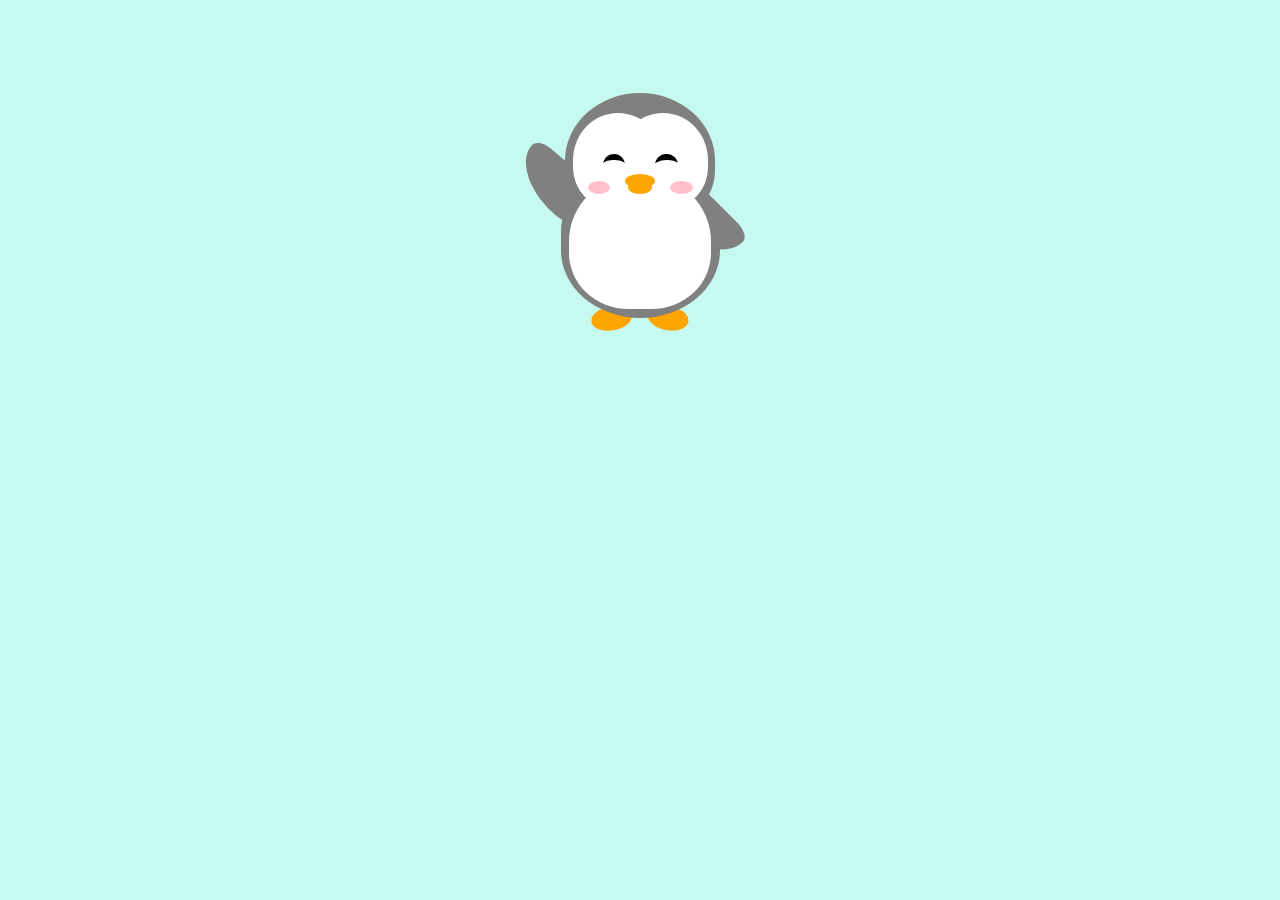
<file: index.html>
<!DOCTYPE html>
<html>
<head>
  <title>penguin</title>
  <style>
    :root {
      --penguin-size: 300px;
      --penguin-skin: gray;
      --penguin-belly: white;
      --penguin-beak: orange;
    }

    @media (max-width: 350px) {
      :root {
        /* Only change code below this line */
        --penguin-size: 200px;
        --penguin-skin: black;
        /* Only change code above this line */
      }
    }

    .penguin {
      position: relative;
      margin: auto;
      display: block;
      margin-top: 5%;
      width: var(--penguin-size, 300px);
      height: var(--penguin-size, 300px);
    }

    .right-cheek {
      top: 15%;
      left: 35%;
      background: var(--penguin-belly, white);
      width: 60%;
      height: 70%;
      border-radius: 70% 70% 60% 60%;
    }

    .left-cheek {
      top: 15%;
      left: 5%;
      background: var(--penguin-belly, white);
      width: 60%;
      height: 70%;
      border-radius: 70% 70% 60% 60%;
    }

    .belly {
      top: 60%;
      left: 2.5%;
      background: var(--penguin-belly, white);
      width: 95%;
      height: 100%;
      border-radius: 120% 120% 100% 100%;
    }

    .penguin-top {
      top: 10%;
      left: 25%;
      background: var(--penguin-skin, gray);
      width: 50%;
      height: 45%;
      border-radius: 70% 70% 60% 60%;
    }

    .penguin-bottom {
      top: 40%;
      left: 23.5%;
      background: var(--penguin-skin, gray);
      width: 53%;
      height: 45%;
      border-radius: 70% 70% 100% 100%;
    }

    .right-hand {
      top: 5%;
      left: 25%;
      background: var(--penguin-skin, black);
      width: 30%;
      height: 60%;
      border-radius: 30% 30% 120% 30%;
      transform: rotate(130deg);
      z-index: -1;
      animation-duration: 3s;
      animation-name: wave;
      animation-iteration-count: infinite;
      transform-origin:0% 0%;
      animation-timing-function: linear;
    }

    @keyframes wave {
        10% {
          transform: rotate(110deg);
        }
        20% {
          transform: rotate(130deg);
        }
        30% {
          transform: rotate(110deg);
        }
        40% {
          transform: rotate(130deg);
        }
      }

    .left-hand {
      top: 0%;
      left: 75%;
      background: var(--penguin-skin, gray);
      width: 30%;
      height: 60%;
      border-radius: 30% 30% 30% 120%;
      transform: rotate(-45deg);
      z-index: -1;
    }

    .right-feet {
      top: 85%;
      left: 60%;
      background: var(--penguin-beak, orange);
      width: 15%;
      height: 30%;
      border-radius: 50% 50% 50% 50%;
      transform: rotate(-80deg);
      z-index: -2222;
    }

    .left-feet {
      top: 85%;
      left: 25%;
      background: var(--penguin-beak, orange);
      width: 15%;
      height: 30%;
      border-radius: 50% 50% 50% 50%;
      transform: rotate(80deg);
      z-index: -2222;
    }

    .right-eye {
      top: 45%;
      left: 60%;
      background: black;
      width: 15%;
      height: 17%;
      border-radius: 50%;
    }

    .left-eye {
      top: 45%;
      left: 25%;
      background: black;
      width: 15%;
      height: 17%;
      border-radius: 50%;
    }

    .sparkle {
      top: 25%;
      left:-23%;
      background: white;
      width: 150%;
      height: 100%;
      border-radius: 50%;
    }

    .blush-right {
      top: 65%;
      left: 15%;
      background: pink;
      width: 15%;
      height: 10%;
      border-radius: 50%;
    }

    .blush-left {
      top: 65%;
      left: 70%;
      background: pink;
      width: 15%;
      height: 10%;
      border-radius: 50%;
    }

    .beak-top {
      top: 60%;
      left: 40%;
      background: var(--penguin-beak, orange);
      width: 20%;
      height: 10%;
      border-radius: 50%;
    }

    .beak-bottom {
      top: 65%;
      left: 42%;
      background: var(--penguin-beak, orange);
      width: 16%;
      height: 10%;
      border-radius: 50%;
    }

    body {
      background:#c6faf1;
    }

    .penguin * {
      position: absolute;
    }
  </style>
</head>
<body>
<div class="penguin">
  <div class="penguin-bottom">
    <div class="right-hand"></div>
    <div class="left-hand"></div>
    <div class="right-feet"></div>
    <div class="left-feet"></div>
  </div>
  <div class="penguin-top">
    <div class="right-cheek"></div>
    <div class="left-cheek"></div>
    <div class="belly"></div>
    <div class="right-eye">
      <div class="sparkle"></div>
    </div>
    <div class="left-eye">
      <div class="sparkle"></div>
    </div>
    <div class="blush-right"></div>
    <div class="blush-left"></div>
    <div class="beak-top"></div>
    <div class="beak-bottom"></div>
  </div>
</div>

</body>
</html>
</file>
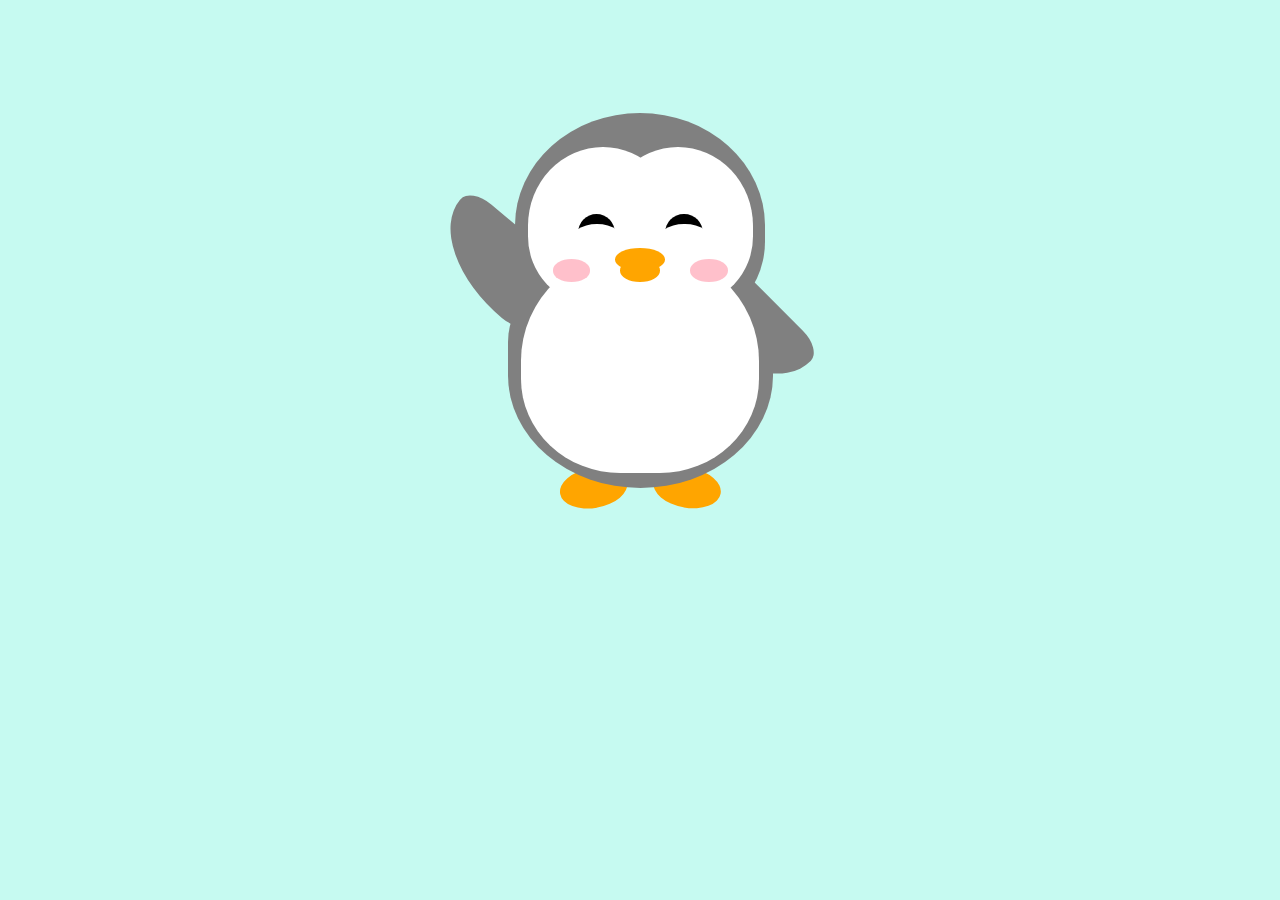
<file: responsive/index.html>
<!DOCTYPE html>
<html>
<head>
  <title>penguin</title>
  <style>
    :root {
      --penguin-size: 500px;
      --penguin-skin: gray;
      --penguin-belly: white;
      --penguin-beak: orange;
    }

    @media (max-width: 350px) {
      :root {
        /* Only change code below this line */
        --penguin-size: 200px;
        --penguin-skin: black;
        /* Only change code above this line */
      }
    }

    .penguin {
      position: relative;
      margin: auto;
      display: block;
      margin-top: 5%;
      width: var(--penguin-size, 500px);
      height: var(--penguin-size, 500px);
    }

    .right-cheek {
      top: 15%;
      left: 35%;
      background: var(--penguin-belly, white);
      width: 60%;
      height: 70%;
      border-radius: 70% 70% 60% 60%;
    }

    .left-cheek {
      top: 15%;
      left: 5%;
      background: var(--penguin-belly, white);
      width: 60%;
      height: 70%;
      border-radius: 70% 70% 60% 60%;
    }

    .belly {
      top: 60%;
      left: 2.5%;
      background: var(--penguin-belly, white);
      width: 95%;
      height: 100%;
      border-radius: 120% 120% 100% 100%;
    }

    .penguin-top {
      top: 10%;
      left: 25%;
      background: var(--penguin-skin, gray);
      width: 50%;
      height: 45%;
      border-radius: 70% 70% 60% 60%;
    }

    .penguin-bottom {
      top: 40%;
      left: 23.5%;
      background: var(--penguin-skin, gray);
      width: 53%;
      height: 45%;
      border-radius: 70% 70% 100% 100%;
    }

    .right-hand {
      top: 5%;
      left: 25%;
      background: var(--penguin-skin, black);
      width: 30%;
      height: 60%;
      border-radius: 30% 30% 120% 30%;
      transform: rotate(130deg);
      z-index: -1;
      animation-duration: 3s;
      animation-name: wave;
      animation-iteration-count: infinite;
      transform-origin:0% 0%;
      animation-timing-function: linear;
    }

    @keyframes wave {
        10% {
          transform: rotate(110deg);
        }
        20% {
          transform: rotate(130deg);
        }
        30% {
          transform: rotate(110deg);
        }
        40% {
          transform: rotate(130deg);
        }
      }

    .left-hand {
      top: 0%;
      left: 75%;
      background: var(--penguin-skin, gray);
      width: 30%;
      height: 60%;
      border-radius: 30% 30% 30% 120%;
      transform: rotate(-45deg);
      z-index: -1;
    }

    .right-feet {
      top: 85%;
      left: 60%;
      background: var(--penguin-beak, orange);
      width: 15%;
      height: 30%;
      border-radius: 50% 50% 50% 50%;
      transform: rotate(-80deg);
      z-index: -2222;
    }

    .left-feet {
      top: 85%;
      left: 25%;
      background: var(--penguin-beak, orange);
      width: 15%;
      height: 30%;
      border-radius: 50% 50% 50% 50%;
      transform: rotate(80deg);
      z-index: -2222;
    }

    .right-eye {
      top: 45%;
      left: 60%;
      background: black;
      width: 15%;
      height: 17%;
      border-radius: 50%;
    }

    .left-eye {
      top: 45%;
      left: 25%;
      background: black;
      width: 15%;
      height: 17%;
      border-radius: 50%;
    }

    .sparkle {
      top: 25%;
      left:-23%;
      background: white;
      width: 150%;
      height: 100%;
      border-radius: 50%;
    }

    .blush-right {
      top: 65%;
      left: 15%;
      background: pink;
      width: 15%;
      height: 10%;
      border-radius: 50%;
    }

    .blush-left {
      top: 65%;
      left: 70%;
      background: pink;
      width: 15%;
      height: 10%;
      border-radius: 50%;
    }

    .beak-top {
      top: 60%;
      left: 40%;
      background: var(--penguin-beak, orange);
      width: 20%;
      height: 10%;
      border-radius: 50%;
    }

    .beak-bottom {
      top: 65%;
      left: 42%;
      background: var(--penguin-beak, orange);
      width: 16%;
      height: 10%;
      border-radius: 50%;
    }

    body {
      background:#c6faf1;
    }

    .penguin * {
      position: absolute;
    }
  </style>
</head>
<body>
<div class="penguin">
  <div class="penguin-bottom">
    <div class="right-hand"></div>
    <div class="left-hand"></div>
    <div class="right-feet"></div>
    <div class="left-feet"></div>
  </div>
  <div class="penguin-top">
    <div class="right-cheek"></div>
    <div class="left-cheek"></div>
    <div class="belly"></div>
    <div class="right-eye">
      <div class="sparkle"></div>
    </div>
    <div class="left-eye">
      <div class="sparkle"></div>
    </div>
    <div class="blush-right"></div>
    <div class="blush-left"></div>
    <div class="beak-top"></div>
    <div class="beak-bottom"></div>
  </div>
</div>

</body>
</html>
</file>
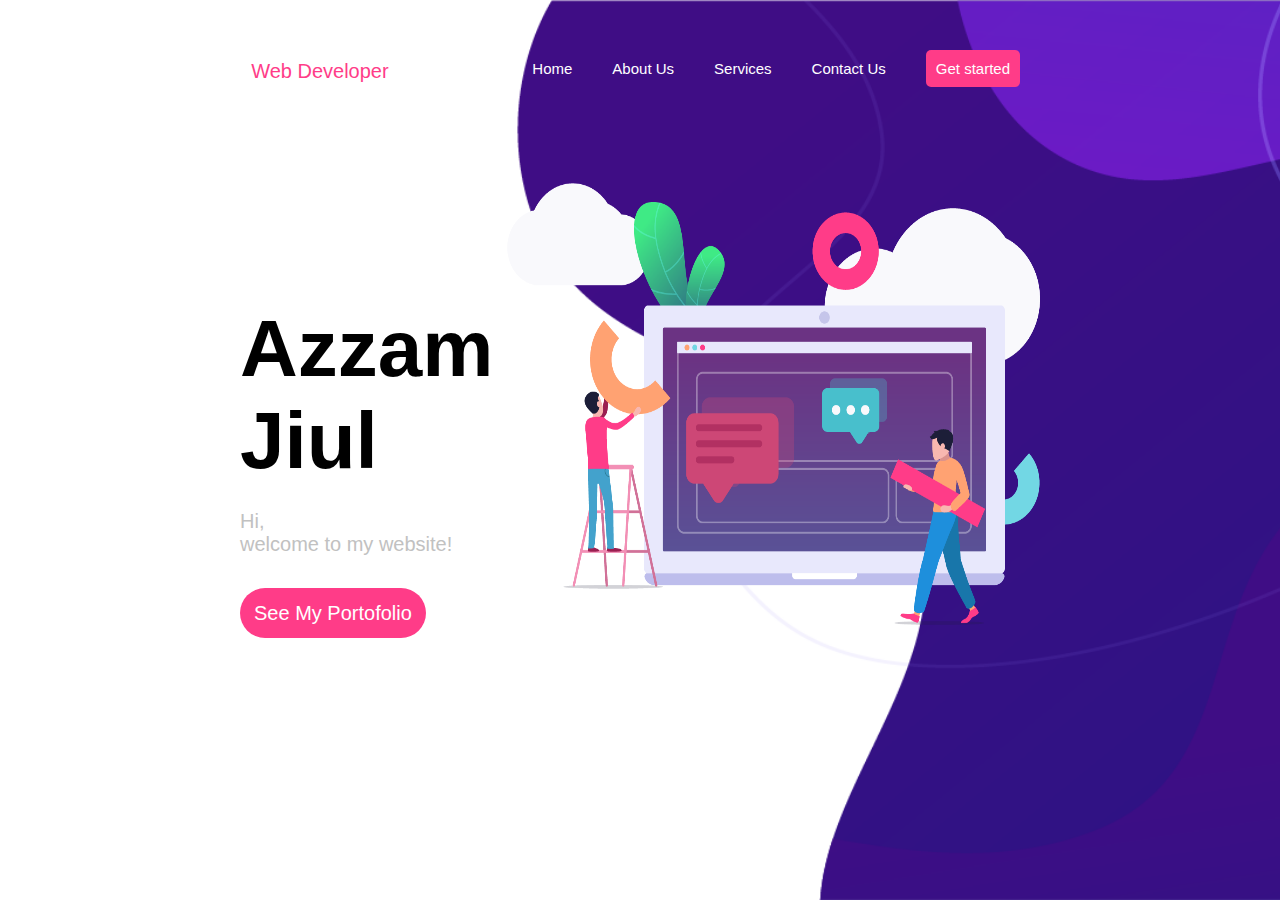
<file: index-old.html>
<!DOCTYPE html>
<html>
<head>
	<title>Design to code</title>
	<link rel="stylesheet" type="text/css" href="style.css">
</head>
<body>
	<div class="main">
		<div class="container">
			<div class="navbar">
				<div class="logo"><i></i>&nbsp; <b>Web Developer</b></div>
				<div class="menu">
					<ul>
						<li><a href="">Home</a></li>
						<li><a href="">About&nbsp;Us</a></li>
						<li><a href="">Services</a></li>
						<li><a href="">Contact&nbsp;Us</a></li>
						<li><a class="btn" href="responsive/tours/index.html">Get&nbsp;started</a></li>
					</ul>
				</div>
			</div>

			<div class="main-content">
				<div class="text">
					<h1>Azzam</h1>
					<h1>Jiul</h1>
					<br>
					<div class="description">
						Hi, <br>
						welcome to my website!
					</div>
					<br><br>
					<a href="responsive/tours/index.html" class="btn-rounded">See My Portofolio</a>
				</div>
				<div class="banner"><img src="images/banner.png"></div>
			</div>
		</div>
	</div>
	<script src="index.js"></script>
</body>
</html>
</file>
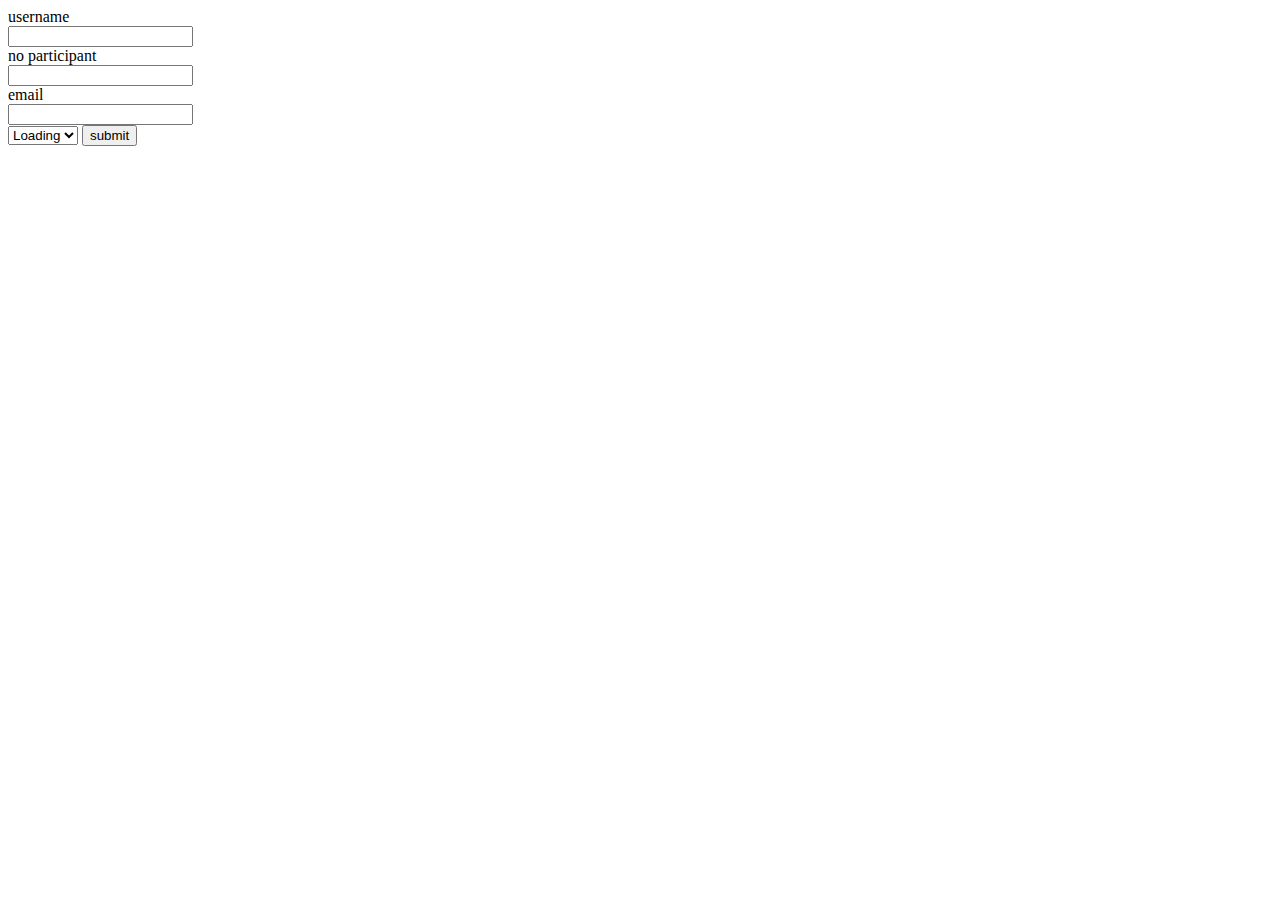
<file: webservice.html>
<!DOCTYPE html>
<html>
<head>
	<title>Webservice check</title>
</head>
<body>
	<form method="POST" action="http://myits-test.azzamjiul.site/api/store_participant">
		<!-- <input type="hidden" name="token" value="tokencoba"> -->
		<label>username</label> <br>
		<input type="text" name="username"> <br>
		<label>no participant</label> <br>
		<input type="text" name="no_participant"> <br>
		<label>email</label> <br>
		<input type="email" name="email"> <br>
		<select id="car_models">
		    <option value="-" id="loading">Loading</option>
		</select>
		<button type="submit">submit</button>
	</form>

	<script src="https://code.jquery.com/jquery-3.5.1.min.js" integrity="sha256-9/aliU8dGd2tb6OSsuzixeV4y/faTqgFtohetphbbj0=" crossorigin="anonymous"></script>
	<script type="text/javascript">
		$(document).ready(function() {
	        $.ajax({
	            url: 'http://myits-test.azzamjiul.site/api/get_sessions',
	            type: 'get',
	            success: function(data){
	                console.log(data);
	 
	                $.each(data, function(key, modelName){
	                    var option = new Option(modelName, modelName);
	                    $(option).html(modelName);
	                    $("#car_models").append(option);
	                });
	                $('#loading').text('Select Car Model');
	            },
	            error: function (error) { 
		            console.log(error)
		            // console.log(xhr.status)
		            // console.log(xhr.responseText)
		        }
	        });
	 
	    });
	</script>
</body>
</html>
</file>
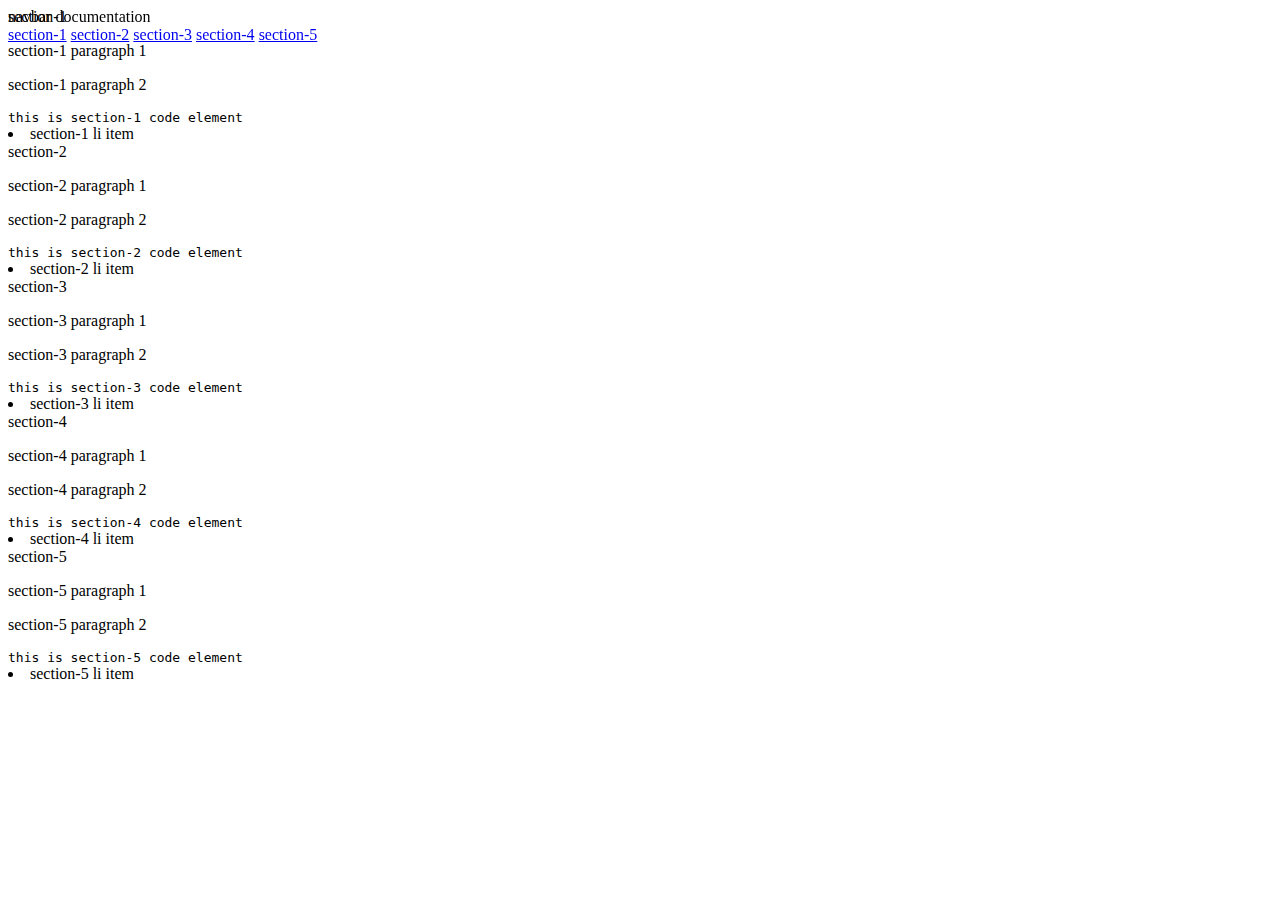
<file: responsive/fcc/documentation_page.html>
<html>
<head>
	<title>Documentation Page</title>
	<style type="text/css">
		#navbar{
			position: fixed;
		}
		@media screen and (max-width: 400){
			/*#main-doc {
			    margin-left: -10px;
			}*/
		}
	</style>
</head>
<body>
	<nav id="navbar">
		<header>navbar documentation</header>
		<a class="nav-link" href="#section-1">section-1</a>
		<a class="nav-link" href="#section-2">section-2</a>
		<a class="nav-link" href="#section-3">section-3</a>
		<a class="nav-link" href="#section-4">section-4</a>
		<a class="nav-link" href="#section-5">section-5</a>
	</nav>
	<main id="main-doc">
		<section class="main-section" id="section-1">
			<header>section-1</header>
			<p>section-1 paragraph 1</p>
			<p>section-1 paragraph 2</p>
			<code>this is section-1 code element</code>
			<li>section-1 li item</li>
		</section>
		<section class="main-section" id="section-2">
			<header>section-2</header>
			<p>section-2 paragraph 1</p>
			<p>section-2 paragraph 2</p>
			<code>this is section-2 code element</code>
			<li>section-2 li item</li>
		</section>
		<section class="main-section" id="section-3">
			<header>section-3</header>
			<p>section-3 paragraph 1</p>
			<p>section-3 paragraph 2</p>
			<code>this is section-3 code element</code>
			<li>section-3 li item</li>
		</section>
		<section class="main-section" id="section-4">
			<header>section-4</header>
			<p>section-4 paragraph 1</p>
			<p>section-4 paragraph 2</p>
			<code>this is section-4 code element</code>
			<li>section-4 li item</li>
		</section>
		<section class="main-section" id="section-5">
			<header>section-5</header>
			<p>section-5 paragraph 1</p>
			<p>section-5 paragraph 2</p>
			<code>this is section-5 code element</code>
			<li>section-5 li item</li>
		</section>
	</main>
	<script src="https://cdn.freecodecamp.org/testable-projects-fcc/v1/bundle.js"></script>
</body>
</html>
</file>
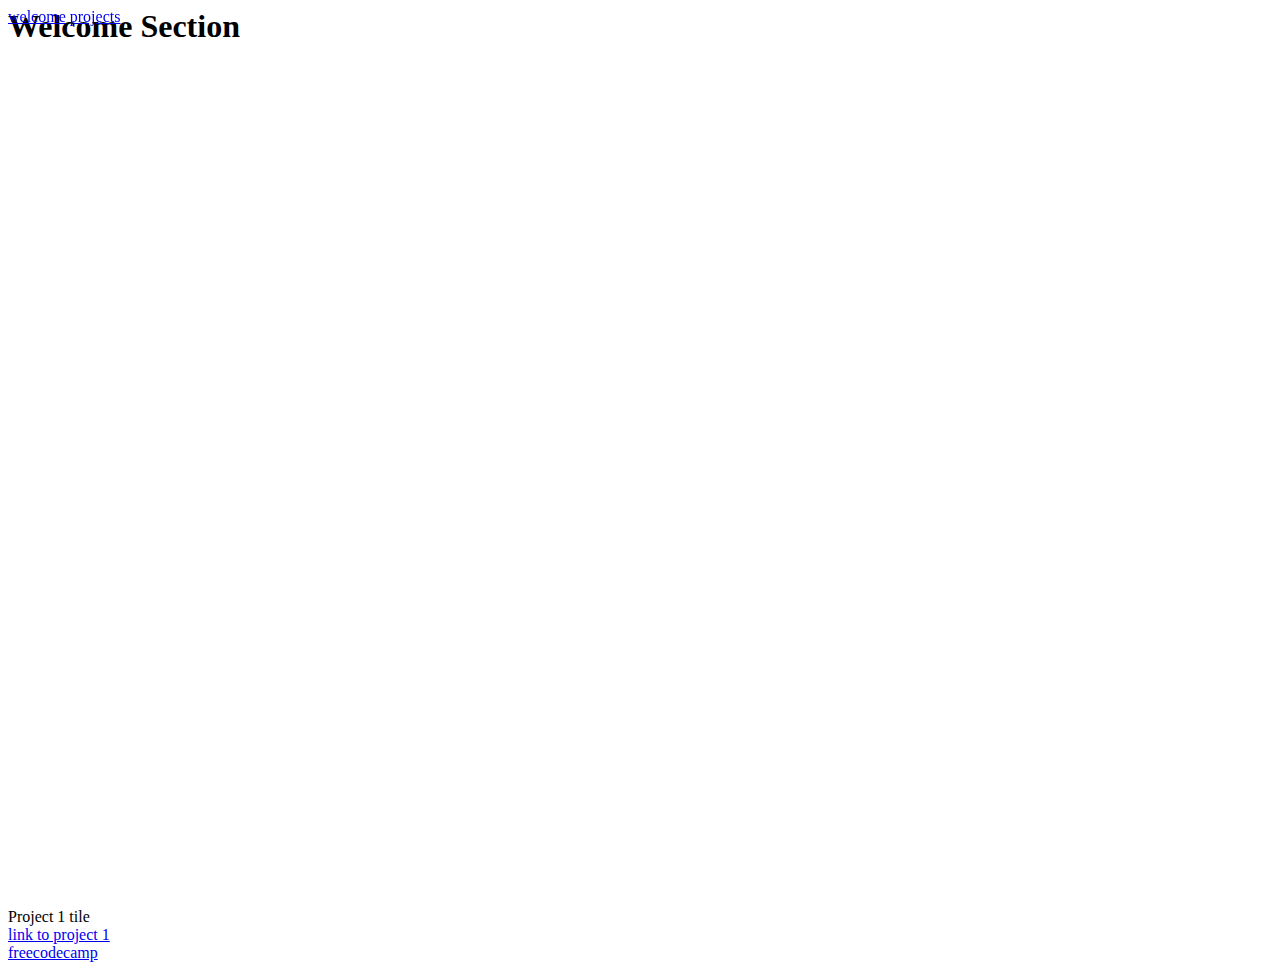
<file: responsive/fcc/portofolio.html>
<html>
<head>
	<title>Personal Portofolio</title>
	<style type="text/css">
		#navbar{
			position: fixed;
		}
		#welcome-section {
			height: 100vh;
		}
		@media screen and (min-width: 1200px){
			
		}
	</style>
</head>
<body>
	<nav id="navbar">
		<a href="#welcome">welcome</a>
		<a href="#projects">projects</a>
	</nav>
	<main>
		<section id="welcome-section">
			<h1>Welcome Section</h1>
		</section>

		<section id="projects">
			<div class="project-tile">Project 1 tile</div>
			<a href="#">link to project 1</a>
		</section>

		<a id="profile-link" target="_blank" href="http://freecodecamp.com">freecodecamp</a>
	</main>
	<script src="https://cdn.freecodecamp.org/testable-projects-fcc/v1/bundle.js"></script>
</body>
</html>
</file>
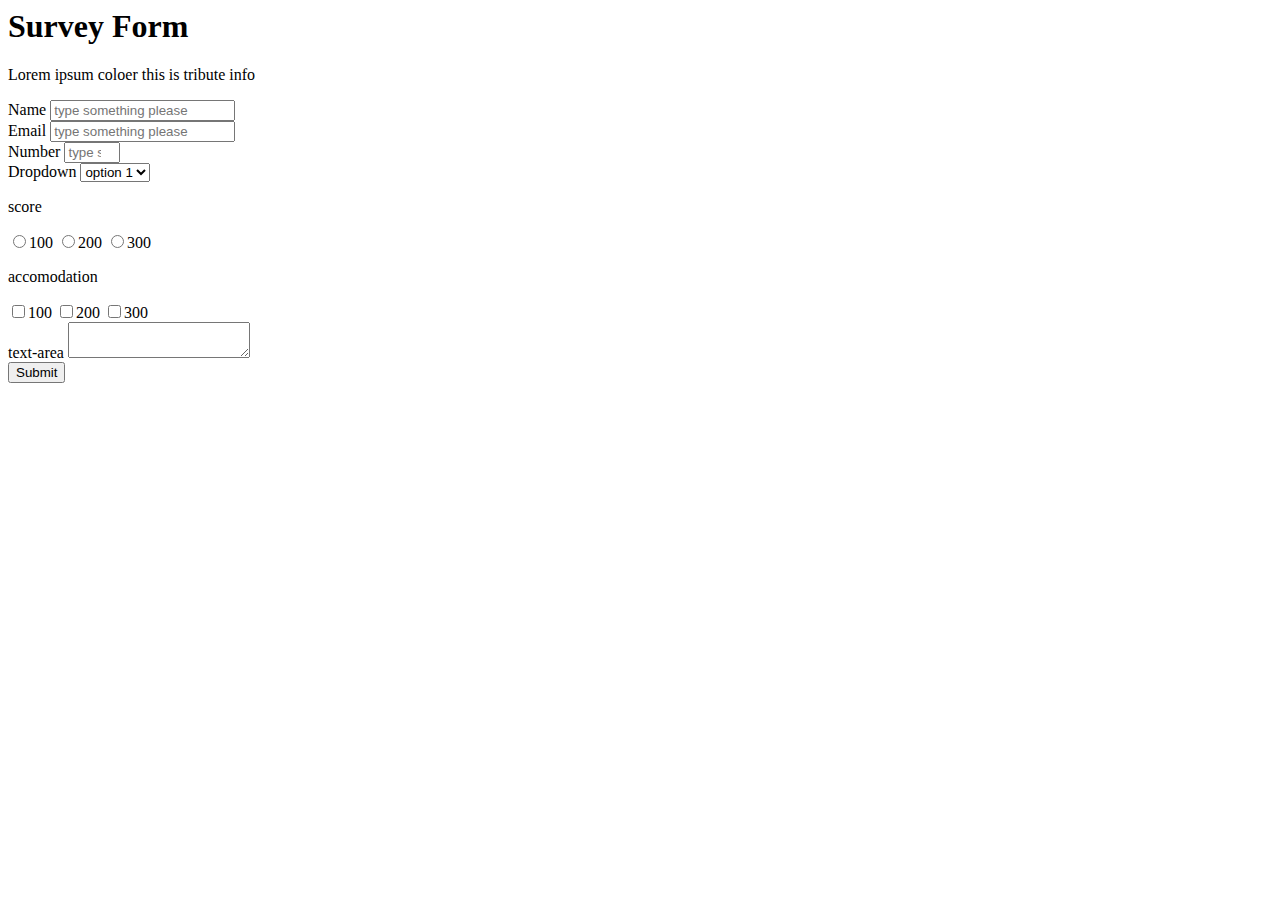
<file: responsive/fcc/survey_form.html>
<html>
<head>
	<title>Survey Form</title>	
</head>
<body>
	<div id="main">
		<h1 id="title">Survey Form</h1>
		<p id="description">Lorem ipsum coloer this is tribute info</p>

		<form id="survey-form">
			<div>
				<label id="name-label">Name</label>
				<input required placeholder="type something please" type="name" id="name">
			</div>

			<div>
				<label id="email-label">Email</label>
				<input required placeholder="type something please" type="email" id="email">
			</div>

			<div>
				<label id="number-label">Number</label>
				<input required placeholder="type something please" type="number" id="number" min="5" max="10">
			</div>

			<div>
				<label id="">Dropdown</label>
				<select id="dropdown">
					<option>option 1</option>
					<option>option 2</option>
					<option>option 3</option>
				</select>
			</div>

			<div>
				<p>score</p>
				<label><input type="radio" name="score" value="100">100</label>
				<label><input type="radio" name="score" value="200">200</label>
				<label><input type="radio" name="score" value="300">300</label>
			</div>

			<div>
				<p>accomodation</p>
				<label><input type="checkbox" name="accomodation1" value="100">100</label>
				<label><input type="checkbox" name="accomodation2" value="200">200</label>
				<label><input type="checkbox" name="accomodation3" value="300">300</label>
			</div>

			<div>
				<label>text-area</label>
				<textarea></textarea>
			</div>

			<button id="submit">Submit</button>
		</form>
	</div>
	<script src="https://cdn.freecodecamp.org/testable-projects-fcc/v1/bundle.js"></script>
</body>
</html>
</file>
<file: style.css>
* {
	margin: 0;
	padding: 0;
}

html {
	background-color: #fff;
	color: #c1c1c1;
	font-family: "Rubik", Arial, Helvetica, sans-serif;
	font-weight: 300;
	font-size: 20px;
	text-rendering: optimizeLegibility;
}

.main {
	width: 100%;
	height: 100vh;
	background: url('images/bg.png');
	background-size: cover;
}

.container {
	padding: 3rem 12rem;
}

.navbar {
	display: flex;
	color: #ff3c88;
}

.logo {
	flex: 2;
}

.menu {
	flex: 1;
	color: #fff;
	font-size: 15px;
}

.menu > ul {
	display: flex;
	list-style: none;
}

.menu > ul > li {
	padding: 0rem 1rem;
}

.menu a {
	text-decoration: none;
	color: #fff;
}

.menu .btn {
	background-color: #ff3c88;
	padding: 0.5rem;
	border-radius: 5px;
}

.main-content {
	display: flex;
}

.text {
	flex: 1;
	padding-top: 11rem;
}

.banner {
	flex: 2;
	padding-top: 5rem;
}

.banner img {
	height: 100%;
	width: 100%;
}

h1 {
	font-size: 4rem;
	color: #000;
	font-weight: medium;
}

.btn-rounded {
	padding: 0.7rem;
	background-color: #ff3c88;
	border-radius: 30px;
}

a {
	text-decoration: none;
	color: #fff;
}

#link {
	color: #ff3c88;
	text-decoration: underline;
}
</file>
